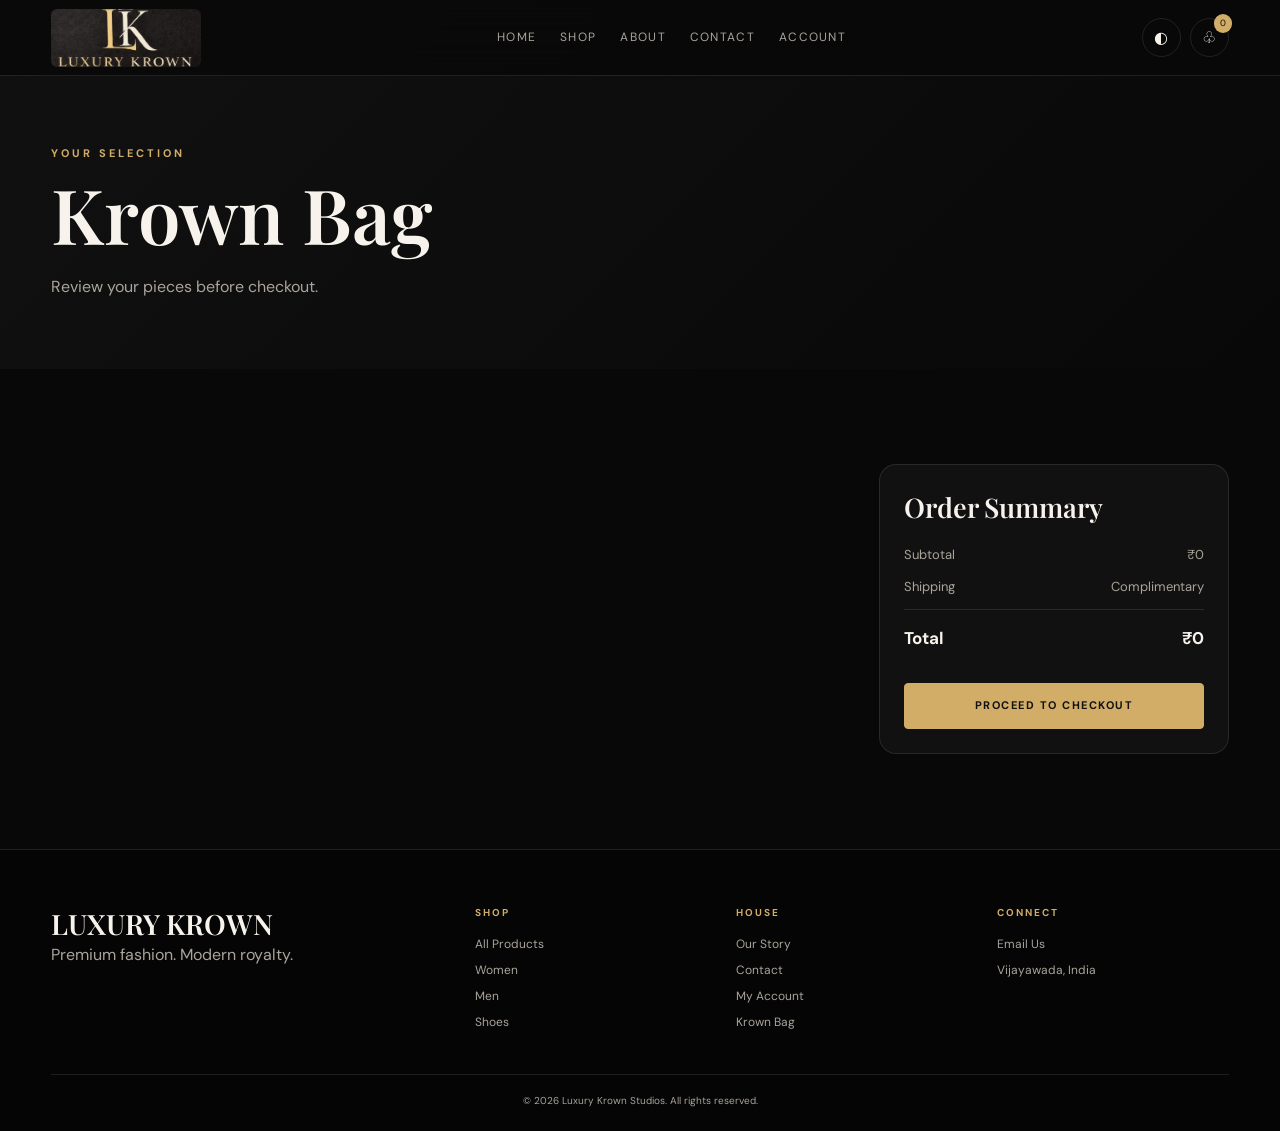
<file: cart.html>
<!DOCTYPE html>
<html lang="en">
<head>
  <meta charset="utf-8">
  <meta name="viewport" content="width=device-width, initial-scale=1">
  <title>Krown Bag | Luxury Krown Studios</title>
  <link rel="stylesheet" href="styles.css">
</head>
<body>

  <!-- Navigation -->
  <nav class="navbar">
    <div class="container nav">
      <a class="brand" href="index.html" aria-label="Luxury Krown Studios home">
        <img src="assets/luxury-krown-logo.jpg" alt="Luxury Krown Studios logo">
      </a>
      <div class="nav-links" id="navLinks">
        <a href="index.html">Home</a>
        <a href="products.html">Shop</a>
        <a href="about.html">About</a>
        <a href="contact.html">Contact</a>
        <a href="login.html">Account</a>
      </div>
      <div class="nav-actions">
        <button class="icon-btn" id="themeBtn">◐</button>
        <a class="icon-btn" href="cart.html">♧<span class="cart-badge cart-count">0</span></a>
        <button class="icon-btn menu-btn" id="menuBtn">☰</button>
      </div>
    </div>
  </nav>

  <!-- Main Content -->
  <main>
    <!-- Page Hero Section -->
    <section class="page-hero">
      <div class="container">
        <div class="eyebrow">Your Selection</div>
        <h1>Krown Bag</h1>
        <p>Review your pieces before checkout.</p>
      </div>
    </section>

    <!-- Cart Layout Section -->
    <section class="section">
      <div class="container cart-layout">
        <div>
          <!-- Empty Cart State -->
          <div id="emptyCart" class="card" style="display: none; text-align: center; padding: 55px;">
            <h2 class="serif">Your bag is empty.</h2>
            <p class="muted">Discover your next signature piece.</p>
            <br>
            <a class="btn" href="products.html">Explore Collection</a>
          </div>

          <!-- Active Cart Items -->
          <div class="cart-items" id="cartItems"></div>
        </div>

        <!-- Order Summary Sidebar -->
        <aside class="summary">
          <h2>Order Summary</h2>
          <div class="sum-row">
            <span>Subtotal</span>
            <span id="subtotal">₹0</span>
          </div>
          <div class="sum-row">
            <span>Shipping</span>
            <span>Complimentary</span>
          </div>
          <div class="sum-row sum-total">
            <span>Total</span>
            <span id="cartTotal">₹0</span>
          </div>
          <a class="btn" style="width: 100%; margin-top: 20px;" href="checkout.html">Proceed to Checkout</a>
        </aside>
      </div>
    </section>
  </main>

  <!-- Footer -->
  <footer>
    <div class="container">
      <div class="footer-grid">
        <div>
          <div class="footer-brand">LUXURY KROWN</div>
          <p class="muted">Premium fashion. Modern royalty.</p>
        </div>
        <div class="footer-col">
          <h4>SHOP</h4>
          <a href="products.html">All Products</a>
          <a href="products.html">Women</a>
          <a href="products.html">Men</a>
          <a href="products.html">Shoes</a>
        </div>
        <div class="footer-col">
          <h4>HOUSE</h4>
          <a href="about.html">Our Story</a>
          <a href="contact.html">Contact</a>
          <a href="login.html">My Account</a>
          <a href="cart.html">Krown Bag</a>
        </div>
        <div class="footer-col">
          <h4>CONNECT</h4>
          <a href="mailto:hello@luxurykrown.com">Email Us</a>
          <p>Vijayawada, India</p>
        </div>
      </div>
      <div class="copyright">© 2026 Luxury Krown Studios. All rights reserved.</div>
    </div>
  </footer>

  <!-- Scripts -->
  <script src="script.js"></script>
</body>
</html>
</file>
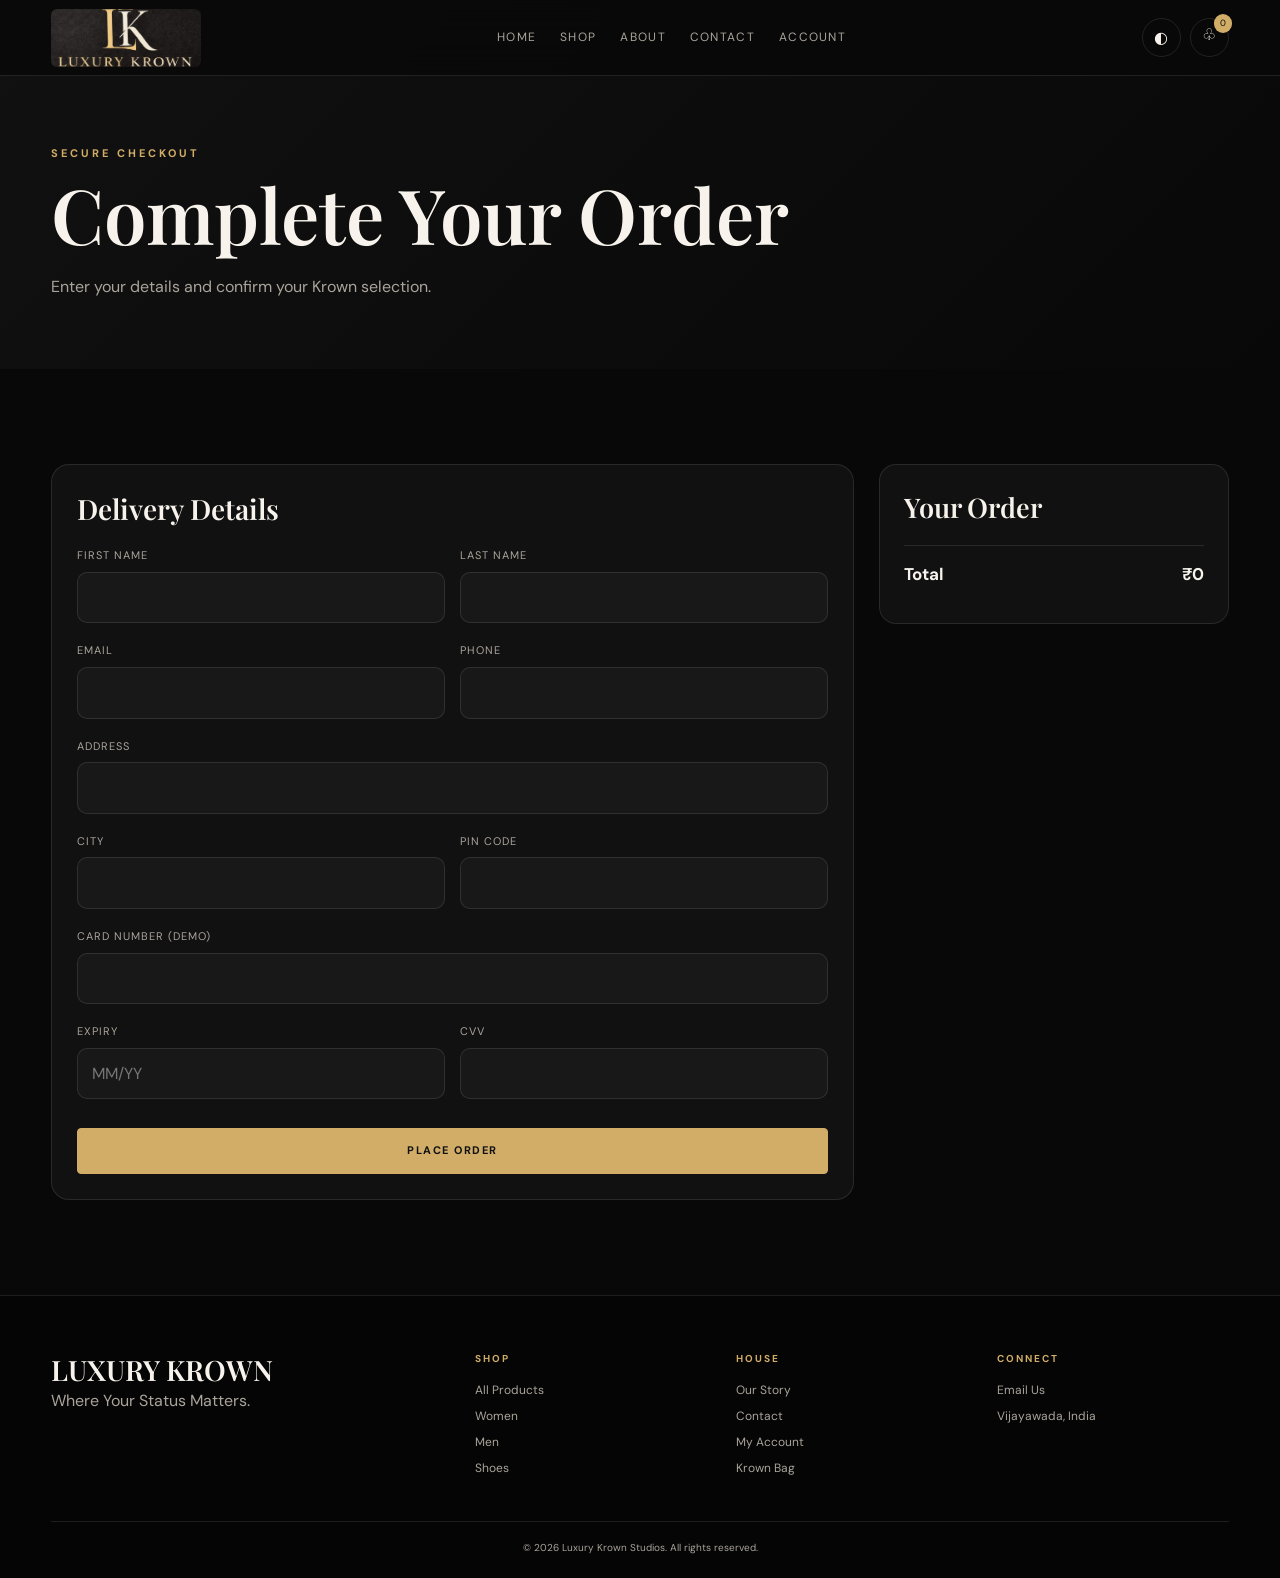
<file: checkout.html>
<!DOCTYPE html>
<html lang="en">
<head>
  <meta charset="utf-8">
  <meta name="viewport" content="width=device-width, initial-scale=1">
  <title>Checkout | Luxury Krown Studios</title>
  <link rel="stylesheet" href="styles.css">
</head>
<body>

  <!-- Navigation -->
  <nav class="navbar">
    <div class="container nav">
      <a class="brand" href="index.html" aria-label="Luxury Krown Studios home">
        <img src="assets/luxury-krown-logo.jpg" alt="Luxury Krown Studios logo">
      </a>
      <div class="nav-links" id="navLinks">
        <a href="index.html">Home</a>
        <a href="products.html">Shop</a>
        <a href="about.html">About</a>
        <a href="contact.html">Contact</a>
        <a href="login.html">Account</a>
      </div>
      <div class="nav-actions">
        <button class="icon-btn" id="themeBtn" aria-label="Toggle theme">◐</button>
        <a class="icon-btn" href="cart.html" aria-label="Cart">
          ♧<span class="cart-badge cart-count">0</span>
        </a>
        <button class="icon-btn menu-btn" id="menuBtn" aria-label="Open menu">☰</button>
      </div>
    </div>
  </nav>

  <!-- Main Content -->
  <main>
    <!-- Page Hero -->
    <section class="page-hero">
      <div class="container">
        <div class="eyebrow">Secure Checkout</div>
        <h1>Complete Your Order</h1>
        <p>Enter your details and confirm your Krown selection.</p>
      </div>
    </section>

    <!-- Checkout Section -->
    <section class="section">
      <div class="container checkout-layout">
        <!-- Delivery & Payment Form -->
        <form class="form-card" id="checkoutForm">
          <h2>Delivery Details</h2>
          <div class="form-grid">
            <div class="field">
              <label for="firstName">First name</label>
              <input id="firstName" class="input" required>
              <div class="error"></div>
            </div>
            <div class="field">
              <label for="lastName">Last name</label>
              <input id="lastName" class="input" required>
              <div class="error"></div>
            </div>
            <div class="field">
              <label for="email">Email</label>
              <input id="email" class="input" type="email" required>
              <div class="error"></div>
            </div>
            <div class="field">
              <label for="phone">Phone</label>
              <input id="phone" class="input" pattern="[0-9]{10}" required>
              <div class="error"></div>
            </div>
            <div class="field full">
              <label for="address">Address</label>
              <input id="address" class="input" required>
              <div class="error"></div>
            </div>
            <div class="field">
              <label for="city">City</label>
              <input id="city" class="input" required>
              <div class="error"></div>
            </div>
            <div class="field">
              <label for="pincode">PIN Code</label>
              <input id="pincode" class="input" pattern="[0-9]{6}" required>
              <div class="error"></div>
            </div>
            <div class="field full">
              <label for="cardNumber">Card Number (demo)</label>
              <input id="cardNumber" class="input" pattern="[0-9]{16}" required>
              <div class="error"></div>
            </div>
            <div class="field">
              <label for="expiry">Expiry</label>
              <input id="expiry" class="input" placeholder="MM/YY" required>
              <div class="error"></div>
            </div>
            <div class="field">
              <label for="cvv">CVV</label>
              <input id="cvv" class="input" pattern="[0-9]{3}" required>
              <div class="error"></div>
            </div>
          </div>
          <button type="submit" class="btn" style="margin-top: 25px; width: 100%;">Place Order</button>
        </form>

        <!-- Order Summary Sidebar -->
        <aside class="summary">
          <h2>Your Order</h2>
          <div id="checkoutItems"></div>
          <div class="sum-row sum-total">
            <span>Total</span>
            <span id="checkoutTotal">₹0</span>
          </div>
        </aside>
      </div>
    </section>
  </main>

  <!-- Footer -->
  <footer>
    <div class="container">
      <div class="footer-grid">
        <div>
          <div class="footer-brand">LUXURY KROWN</div>
          <p class="muted">Where Your Status Matters.</p>
        </div>
        <div class="footer-col">
          <h4>SHOP</h4>
          <a href="products.html">All Products</a>
          <a href="products.html">Women</a>
          <a href="products.html">Men</a>
          <a href="products.html">Shoes</a>
        </div>
        <div class="footer-col">
          <h4>HOUSE</h4>
          <a href="about.html">Our Story</a>
          <a href="contact.html">Contact</a>
          <a href="login.html">My Account</a>
          <a href="cart.html">Krown Bag</a>
        </div>
        <div class="footer-col">
          <h4>CONNECT</h4>
          <a href="mailto:hello@luxurykrown.com">Email Us</a>
          <p>Vijayawada, India</p>
        </div>
      </div>
      <div class="copyright">
        © 2026 Luxury Krown Studios. All rights reserved.
      </div>
    </div>
  </footer>

  <script src="script.js"></script>
</body>
</html>
</file>
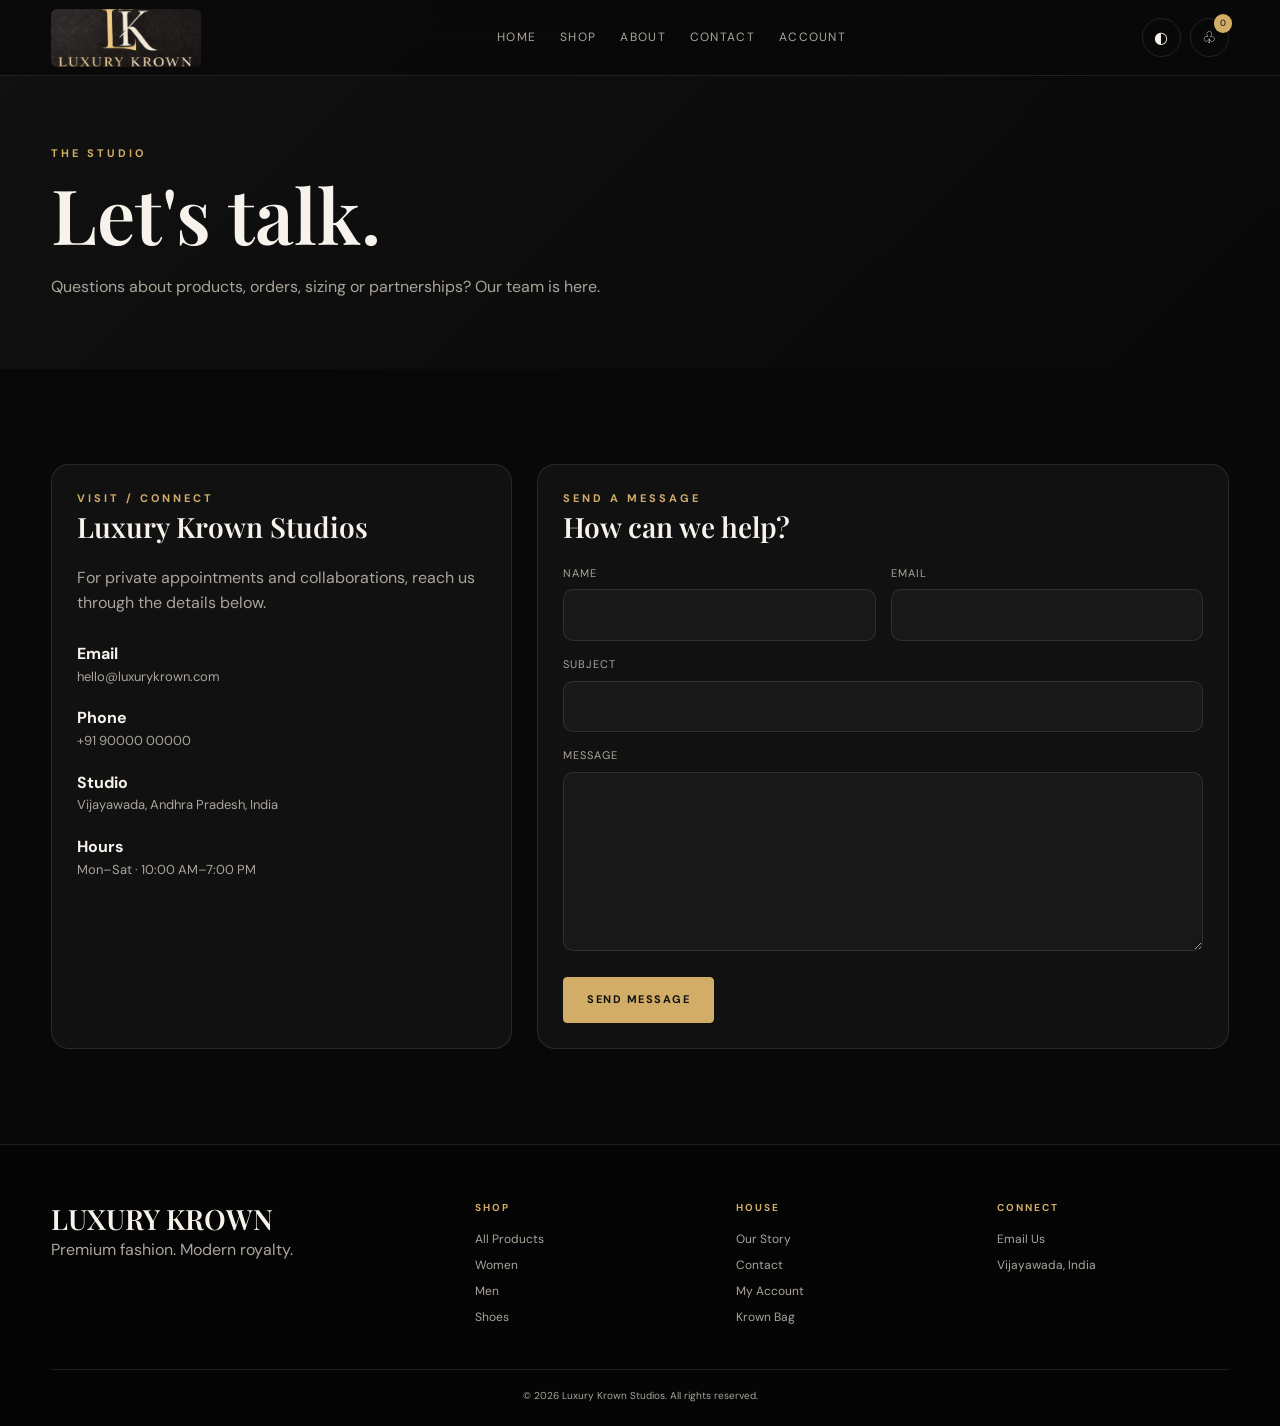
<file: contact.html>
<!DOCTYPE html>
<html lang="en">
<head>
  <meta charset="utf-8">
  <meta name="viewport" content="width=device-width, initial-scale=1">
  <title>Contact Us | Luxury Krown Studios</title>
  <link rel="stylesheet" href="styles.css">
</head>
<body>

  <!-- Navigation -->
  <nav class="navbar">
    <div class="container nav">
      <a class="brand" href="index.html" aria-label="Luxury Krown Studios home">
        <img src="assets/luxury-krown-logo.jpg" alt="Luxury Krown Studios logo">
      </a>
      <div class="nav-links" id="navLinks">
        <a href="index.html">Home</a>
        <a href="products.html">Shop</a>
        <a href="about.html">About</a>
        <a href="contact.html">Contact</a>
        <a href="login.html">Account</a>
      </div>
      <div class="nav-actions">
        <button class="icon-btn" id="themeBtn">◐</button>
        <a class="icon-btn" href="cart.html">♧<span class="cart-badge cart-count">0</span></a>
        <button class="icon-btn menu-btn" id="menuBtn">☰</button>
      </div>
    </div>
  </nav>

  <!-- Main Content -->
  <main>
    <!-- Page Hero Section -->
    <section class="page-hero">
      <div class="container">
        <div class="eyebrow">The Studio</div>
        <h1>Let's talk.</h1>
        <p>Questions about products, orders, sizing or partnerships? Our team is here.</p>
      </div>
    </section>

    <!-- Contact Details & Form Section -->
    <section class="section">
      <div class="container contact-grid">
        <!-- Studio Details Card -->
        <div class="contact-card reveal">
          <div class="eyebrow">Visit / connect</div>
          <h2>Luxury Krown Studios</h2>
          <p class="muted">For private appointments and collaborations, reach us through the details below.</p>
          <div class="contact-list">
            <div>
              <strong>Email</strong>
              <span>hello@luxurykrown.com</span>
            </div>
            <div>
              <strong>Phone</strong>
              <span>+91 90000 00000</span>
            </div>
            <div>
              <strong>Studio</strong>
              <span>Vijayawada, Andhra Pradesh, India</span>
            </div>
            <div>
              <strong>Hours</strong>
              <span>Mon–Sat · 10:00 AM–7:00 PM</span>
            </div>
          </div>
        </div>

        <!-- Contact Form Card -->
        <form class="contact-card reveal" id="contactForm">
          <div class="eyebrow">Send a message</div>
          <h2>How can we help?</h2>
          <div class="form-grid">
            <div class="field">
              <label>Name</label>
              <input class="input" type="text" required>
            </div>
            <div class="field">
              <label>Email</label>
              <input class="input" type="email" required>
            </div>
            <div class="field full">
              <label>Subject</label>
              <input class="input" type="text" required>
            </div>
            <div class="field full">
              <label>Message</label>
              <textarea class="textarea" rows="6" required></textarea>
            </div>
          </div>
          <button class="btn" type="submit" style="margin-top: 18px;">Send Message</button>
        </form>
      </div>
    </section>
  </main>

  <!-- Footer -->
  <footer>
    <div class="container">
      <div class="footer-grid">
        <div>
          <div class="footer-brand">LUXURY KROWN</div>
          <p class="muted">Premium fashion. Modern royalty.</p>
        </div>
        <div class="footer-col">
          <h4>SHOP</h4>
          <a href="products.html">All Products</a>
          <a href="products.html">Women</a>
          <a href="products.html">Men</a>
          <a href="products.html">Shoes</a>
        </div>
        <div class="footer-col">
          <h4>HOUSE</h4>
          <a href="about.html">Our Story</a>
          <a href="contact.html">Contact</a>
          <a href="login.html">My Account</a>
          <a href="cart.html">Krown Bag</a>
        </div>
        <div class="footer-col">
          <h4>CONNECT</h4>
          <a href="mailto:hello@luxurykrown.com">Email Us</a>
          <p>Vijayawada, India</p>
        </div>
      </div>
      <div class="copyright">© 2026 Luxury Krown Studios. All rights reserved.</div>
    </div>
  </footer>

  <!-- Scripts -->
  <script src="script.js"></script>
  <script>
    document.addEventListener("DOMContentLoaded", () =>
      $("#contactForm")?.addEventListener("submit", (e) => {
        e.preventDefault();
        if (e.target.checkValidity()) {
          toast("Message sent successfully.");
          e.target.reset();
        }
      })
    );
  </script>
</body>
</html>
</file>
<file: styles.css>
/* =========================================================
   IMPORTS & DESIGN SYSTEM TOKENS
   ========================================================= */
   @import url('https://fonts.googleapis.com/css2?family=DM+Sans:wght@400;500;600;700&family=Playfair+Display:wght@500;600;700&display=swap');

   :root {
     --bg: #080808;
     --surface: #111;
     --surface2: #181818;
     --text: #f7f3ec;
     --muted: #aaa49b;
     --gold: #d2ad68;
     --gold2: #f0d18d;
     --line: rgba(255, 255, 255, 0.1);
     --danger: #ff7474;
     --max: 1200px;
   }
   
   body.light {
     --bg: #f7f4ed;
     --surface: #fff;
     --surface2: #eee9e0;
     --text: #151515;
     --muted: #6e6a63;
     --line: rgba(0, 0, 0, 0.1);
   }
   
   /* =========================================================
      BASE & RESET STYLES
      ========================================================= */
   * {
     box-sizing: border-box;
     margin: 0;
     padding: 0;
   }
   
   html {
     scroll-behavior: smooth;
     scroll-padding-top: 90px;
   }
   
   body {
     font-family: 'DM Sans', Arial, sans-serif;
     background: var(--bg);
     color: var(--text);
     line-height: 1.6;
     overflow-x: hidden;
   }
   
   a {
     color: inherit;
     text-decoration: none;
   }
   
   button,
   input,
   select,
   textarea {
     font: inherit;
   }
   
   button {
     cursor: pointer;
   }
   
   /* Utility Helpers */
   .container {
     width: min(var(--max), 92%);
     margin: auto;
   }
   
   .serif {
     font-family: 'Playfair Display', Georgia, serif;
   }
   
   .muted {
     color: var(--muted);
   }
   
   .hidden {
     display: none !important;
   }
   
   /* =========================================================
      NAVIGATION BAR & BRAND
      ========================================================= */
   .navbar {
     position: fixed;
     inset: 0 0 auto;
     height: 76px;
     z-index: 1000;
     background: rgba(8, 8, 8, 0.78);
     backdrop-filter: blur(18px);
     border-bottom: 1px solid var(--line);
   }
   
   body.light .navbar {
     background: rgba(247, 244, 237, 0.86);
   }
   
   .nav {
     height: 100%;
     display: flex;
     align-items: center;
     justify-content: space-between;
     gap: 20px;
   }
   
   .brand {
     display: flex;
     align-items: center;
     width: 150px;
     height: 58px;
     overflow: hidden;
     border-radius: 6px;
     font: 700 23px 'Playfair Display';
     letter-spacing: 2px;
   }
   
   .brand span {
     color: var(--gold);
   }
   
   .brand img {
     width: 100%;
     height: 100%;
     object-fit: cover;
     object-position: center;
     display: block;
     transition: transform 0.3s ease, filter 0.3s ease;
   }
   
   .brand:hover img {
     transform: scale(1.035);
     filter: brightness(1.08);
   }
   
   .nav-links {
     display: flex;
     gap: 24px;
   }
   
   .nav-links a {
     font-size: 12px;
     text-transform: uppercase;
     letter-spacing: 1.3px;
     color: var(--muted);
     transition: 0.25s;
   }
   
   .nav-links a:hover {
     color: var(--gold2);
   }
   
   .nav-actions {
     display: flex;
     gap: 9px;
     align-items: center;
   }
   
   .icon-btn {
     width: 39px;
     height: 39px;
     border: 1px solid var(--line);
     background: transparent;
     color: inherit;
     border-radius: 50%;
     display: grid;
     place-items: center;
   }
   
   .icon-btn:hover {
     border-color: var(--gold);
     color: var(--gold);
   }
   
   .menu-btn {
     display: none;
   }
   
   .cart-badge {
     font-size: 9px;
     position: absolute;
     transform: translate(14px, -14px);
     background: var(--gold);
     color: #111;
     padding: 2px 6px;
     border-radius: 20px;
   }
   
   /* =========================================================
      BUTTONS & FORM INPUTS
      ========================================================= */
   .btn {
     border: 1px solid var(--gold);
     background: var(--gold);
     color: #111;
     padding: 13px 23px;
     border-radius: 4px;
     text-transform: uppercase;
     font-size: 11px;
     font-weight: 700;
     letter-spacing: 1.5px;
     transition: 0.3s;
     display: inline-flex;
     justify-content: center;
     align-items: center;
     gap: 8px;
   }
   
   .btn:hover {
     transform: translateY(-3px);
     box-shadow: 0 15px 35px rgba(210, 173, 104, 0.18);
   }
   
   .btn-outline {
     background: transparent;
     color: inherit;
     border-color: var(--line);
   }
   
   .btn-danger {
     background: transparent;
     color: var(--danger);
     border-color: var(--danger);
   }
   
   .filters {
     display: flex;
     gap: 12px;
     flex-wrap: wrap;
     margin-bottom: 30px;
     padding: 14px;
     border: 1px solid var(--line);
     border-radius: 15px;
     background: var(--surface);
   }
   
   .input,
   .select,
   .textarea {
     width: 100%;
     padding: 12px 14px;
     background: var(--surface2);
     border: 1px solid var(--line);
     color: inherit;
     border-radius: 10px;
     outline: none;
   }
   
   .input:focus,
   .select:focus,
   .textarea:focus {
     border-color: var(--gold);
   }
   
   .search {
     flex: 1;
     min-width: 220px;
   }
   
   .select {
     width: auto;
     min-width: 160px;
   }
   
   /* =========================================================
      HERO & SECTION LAYOUTS
      ========================================================= */
   .hero {
     min-height: 100vh;
     display: grid;
     place-items: center;
     position: relative;
     background: linear-gradient(90deg, rgba(0, 0, 0, 0.84), rgba(0, 0, 0, 0.3)),
       url('https://images.unsplash.com/photo-1445205170230-053b83016050?auto=format&fit=crop&w=2200&q=85') center/cover;
   }
   
   .hero-content {
     padding-top: 70px;
   }
   
   .eyebrow {
     color: var(--gold);
     font-size: 11px;
     font-weight: 700;
     letter-spacing: 3px;
     text-transform: uppercase;
   }
   
   .hero h1 {
     font: 600 clamp(60px, 9vw, 120px) / 0.86 'Playfair Display';
     letter-spacing: -3px;
   }
   
   .hero h1 span {
     color: transparent;
     -webkit-text-stroke: 1px #fff;
   }
   
   .hero p {
     max-width: 570px;
     color: #ddd;
     margin: 25px 0;
     font-size: 16px;
   }
   
   .hero-actions {
     display: flex;
     gap: 12px;
     flex-wrap: wrap;
   }
   
   .page-hero {
     padding: 145px 0 70px;
     background: linear-gradient(135deg, #111, #080808);
   }
   
   .page-hero h1 {
     font: 600 clamp(44px, 6vw, 76px) 'Playfair Display';
   }
   
   .page-hero p {
     color: var(--muted);
     max-width: 650px;
     margin-top: 10px;
   }
   
   .section {
     padding: 95px 0;
   }
   
   .section-head {
     text-align: center;
     max-width: 700px;
     margin: 0 auto 45px;
   }
   
   .section-head h2 {
     font: 600 clamp(38px, 5vw, 60px) / 1.05 'Playfair Display';
     margin: 10px 0;
   }
   
   .section-head p {
     color: var(--muted);
     font-size: 15px;
   }
   
   .grid {
     display: grid;
     gap: 20px;
   }
   
   /* =========================================================
      GENDER + SUBCATEGORY NAVIGATION
      ========================================================= */
   .category-section {
     background: linear-gradient(180deg, var(--bg), var(--surface));
   }
   
   .category-cards {
     display: grid;
     grid-template-columns: repeat(3, 1fr);
     gap: 18px;
     margin-bottom: 35px;
   }
   
   .category-card {
     appearance: none;
     width: 100%;
     text-align: left;
     padding: 30px;
     background: var(--surface);
     color: inherit;
     border: 1px solid var(--line);
     border-radius: 20px;
     display: flex;
     flex-direction: column;
     gap: 8px;
     transition: 0.3s;
     position: relative;
     overflow: hidden;
   }
   
   .category-card:before {
     content: "";
     position: absolute;
     inset: auto -20% -70% auto;
     width: 180px;
     height: 180px;
     background: radial-gradient(circle, rgba(210, 173, 104, 0.18), transparent 65%);
     transition: 0.4s;
   }
   
   .category-card:hover,
   .category-card.active {
     border-color: var(--gold);
     transform: translateY(-5px);
     box-shadow: 0 20px 50px rgba(0, 0, 0, 0.18);
   }
   
   .category-card:hover:before,
   .category-card.active:before {
     transform: scale(1.4);
   }
   
   .category-icon {
     font-size: 38px;
     color: var(--gold);
     line-height: 1;
   }
   
   .category-card strong {
     font: 600 32px "Playfair Display", Georgia, serif;
   }
   
   .category-card span:not(.category-icon) {
     color: var(--muted);
     font-size: 12px;
   }
   
   .category-card em {
     font-style: normal;
     text-transform: uppercase;
     letter-spacing: 1.5px;
     font-size: 9px;
     color: var(--gold);
     margin-top: 8px;
   }
   
   .subcategory-wrap {
     padding-top: 10px;
     scroll-margin-top: 100px;
   }
   
   .subcat-heading {
     display: flex;
     align-items: end;
     justify-content: space-between;
     gap: 20px;
     margin-bottom: 16px;
   }
   
   .subcat-heading h3 {
     font: 600 28px "Playfair Display", Georgia, serif;
   }
   
   .subcategory-cards {
     display: flex;
     gap: 8px;
     flex-wrap: wrap;
     margin-bottom: 25px;
   }
   
   .subcat-card {
     border: 1px solid var(--line);
     background: var(--surface2);
     color: inherit;
     border-radius: 999px;
     padding: 10px 15px;
     font-size: 11px;
     letter-spacing: 0.7px;
     transition: 0.25s;
   }
   
   .subcat-card:hover,
   .subcat-card.active {
     border-color: var(--gold);
     color: var(--gold);
     background: rgba(210, 173, 104, 0.08);
   }
   
   .category-empty {
     grid-column: 1 / -1;
     padding: 35px;
     text-align: center;
     border: 1px dashed var(--line);
     border-radius: 16px;
     color: var(--muted);
   }
   
   /* =========================================================
      PRODUCT CARDS & LISTINGS
      ========================================================= */
   .product-grid {
     grid-template-columns: repeat(4, 1fr);
   }
   
   .product-image {
     height: 420px;
     position: relative;
     overflow: hidden;
     background: var(--surface2);
     border-radius: 16px;
   }
   
   .product-image img {
     width: 100%;
     height: 100%;
     object-fit: cover;
     transition: 0.7s;
   }
   
   .product-card:hover img {
     transform: scale(1.06);
   }
   
   .product-badge {
     position: absolute;
     top: 13px;
     left: 13px;
     background: #fff;
     color: #111;
     padding: 6px 9px;
     font-size: 9px;
     font-weight: 700;
     z-index: 2;
   }
   
   .wishlist {
     position: absolute;
     right: 13px;
     top: 13px;
     width: 36px;
     height: 36px;
     border: 0;
     border-radius: 50%;
     background: rgba(0, 0, 0, 0.6);
     color: #fff;
     z-index: 3;
   }
   
   .wishlist.active {
     background: var(--gold);
     color: #111;
   }
   
   .product-info {
     padding: 14px 2px;
   }
   
   .product-info small {
     color: var(--muted);
     font-size: 10px;
     letter-spacing: 1.4px;
     text-transform: uppercase;
   }
   
   .product-info h3 {
     font: 600 22px 'Playfair Display';
     margin: 4px 0;
   }
   
   .price {
     color: var(--gold2);
     font-weight: 700;
   }
   
   .old-price {
     text-decoration: line-through;
     color: var(--muted);
     font-weight: 400;
     margin-left: 7px;
     font-size: 12px;
   }
   
   .quick-add {
     width: 100%;
     margin-top: 10px;
   }
   
   /* =========================================================
      PRODUCT DETAIL VIEW
      ========================================================= */
   .product-detail {
     display: grid;
     grid-template-columns: 1.05fr 0.95fr;
     gap: 55px;
   }
   
   .detail-image {
     height: 680px;
     border-radius: 20px;
     overflow: hidden;
     background: var(--surface2);
   }
   
   .detail-image img {
     width: 100%;
     height: 100%;
     object-fit: cover;
   }
   
   .detail-info h1 {
     font: 600 clamp(42px, 5vw, 65px) / 1.05 'Playfair Display';
   }
   
   .detail-price {
     font-size: 22px;
     color: var(--gold);
     margin: 16px 0;
   }
   
   .detail-description {
     color: var(--muted);
   }
   
   .option {
     margin-top: 25px;
   }
   
   .option label {
     display: block;
     font-size: 11px;
     text-transform: uppercase;
     letter-spacing: 1.5px;
     margin-bottom: 9px;
     color: var(--muted);
   }
   
   .size-grid {
     display: flex;
     gap: 8px;
     flex-wrap: wrap;
   }
   
   .size {
     border: 1px solid var(--line);
     background: transparent;
     color: inherit;
     padding: 10px 16px;
     border-radius: 8px;
   }
   
   .size.active {
     border-color: var(--gold);
     color: var(--gold);
   }
   
   .qty {
     display: flex;
     align-items: center;
     border: 1px solid var(--line);
     width: max-content;
     border-radius: 8px;
     overflow: hidden;
   }
   
   .qty button {
     border: 0;
     background: var(--surface2);
     color: inherit;
     width: 40px;
     height: 40px;
   }
   
   .qty span {
     width: 45px;
     text-align: center;
   }
   
   .detail-actions {
     display: flex;
     gap: 10px;
     margin-top: 28px;
   }
   
   .detail-meta {
     border-top: 1px solid var(--line);
     margin-top: 30px;
     padding-top: 20px;
     color: var(--muted);
     font-size: 12px;
   }
   
   /* =========================================================
      FEATURES, STATS & TESTIMONIALS
      ========================================================= */
   .features {
     grid-template-columns: repeat(4, 1fr);
   }
   
   .feature {
     padding: 28px;
     border: 1px solid var(--line);
     border-radius: 18px;
     background: var(--surface);
     text-align: center;
   }
   
   .feature-icon {
     font-size: 30px;
   }
   
   .feature h3 {
     font-size: 15px;
   }
   
   .feature p {
     font-size: 12px;
     color: var(--muted);
   }
   
   .banner {
     padding: 70px 0;
     background: #f5f0e7;
     color: #111;
   }
   
   .banner-inner {
     display: flex;
     align-items: center;
     justify-content: space-between;
     gap: 25px;
   }
   
   .banner h2 {
     font: 600 48px 'Playfair Display';
   }
   
   .banner p {
     color: #555;
   }
   
   .split {
     display: grid;
     grid-template-columns: 1fr 1fr;
     gap: 35px;
     align-items: center;
   }
   
   .split-image {
     height: 560px;
     border-radius: 20px;
     overflow: hidden;
   }
   
   .split-image img {
     width: 100%;
     height: 100%;
     object-fit: cover;
   }
   
   .split-copy p {
     color: var(--muted);
     margin: 18px 0;
   }
   
   .stats {
     display: grid;
     grid-template-columns: repeat(3, 1fr);
     gap: 12px;
     margin-top: 28px;
   }
   
   .stat {
     padding: 20px;
     border: 1px solid var(--line);
     border-radius: 15px;
     background: var(--surface);
   }
   
   .stat strong {
     font: 600 34px 'Playfair Display';
     color: var(--gold);
   }
   
   .stat span {
     display: block;
     font-size: 11px;
     color: var(--muted);
   }
   
   .testimonials {
     grid-template-columns: repeat(3, 1fr);
   }
   
   .quote {
     padding: 28px;
     background: var(--surface);
     border: 1px solid var(--line);
     border-radius: 18px;
   }
   
   .stars {
     color: var(--gold);
     letter-spacing: 3px;
   }
   
   .quote p {
     color: var(--muted);
     margin: 13px 0;
   }
   
   /* =========================================================
      CART & CHECKOUT LAYOUT
      ========================================================= */
   .cart-layout,
   .checkout-layout {
     display: grid;
     grid-template-columns: 1fr 350px;
     gap: 25px;
   }
   
   .cart-items {
     display: grid;
     gap: 12px;
   }
   
   .cart-item {
     display: grid;
     grid-template-columns: 105px 1fr auto;
     gap: 17px;
     align-items: center;
     background: var(--surface);
     border: 1px solid var(--line);
     border-radius: 15px;
     padding: 13px;
   }
   
   .cart-item img {
     width: 105px;
     height: 125px;
     object-fit: cover;
     border-radius: 10px;
   }
   
   .cart-item h3 {
     font: 600 20px 'Playfair Display';
   }
   
   .cart-item p {
     color: var(--muted);
     font-size: 12px;
   }
   
   .cart-controls {
     display: flex;
     align-items: center;
     gap: 8px;
     margin-top: 10px;
   }
   
   .cart-controls button:not(.btn) {
     width: 29px;
     height: 29px;
     border: 1px solid var(--line);
     background: var(--surface2);
     color: inherit;
     border-radius: 5px;
   }
   
   .summary {
     background: var(--surface);
     border: 1px solid var(--line);
     border-radius: 17px;
     padding: 24px;
     height: max-content;
     position: sticky;
     top: 100px;
   }
   
   .summary h2 {
     font: 600 27px 'Playfair Display';
     margin-bottom: 20px;
   }
   
   .sum-row {
     display: flex;
     justify-content: space-between;
     margin: 11px 0;
     color: var(--muted);
     font-size: 13px;
   }
   
   .sum-total {
     padding-top: 15px;
     border-top: 1px solid var(--line);
     color: inherit;
     font-weight: 700;
     font-size: 17px;
   }
   
   /* =========================================================
      FORMS & AUTHENTICATION
      ========================================================= */
   .form-card,
   .contact-card {
     padding: 25px;
     background: var(--surface);
     border: 1px solid var(--line);
     border-radius: 18px;
   }
   
   .form-card h2,
   .contact-card h2 {
     font: 600 28px 'Playfair Display';
     margin-bottom: 20px;
   }
   
   .form-grid {
     display: grid;
     grid-template-columns: 1fr 1fr;
     gap: 15px;
   }
   
   .field.full {
     grid-column: 1 / -1;
   }
   
   .field label {
     display: block;
     font-size: 11px;
     text-transform: uppercase;
     letter-spacing: 1px;
     margin-bottom: 7px;
     color: var(--muted);
   }
   
   .error {
     color: var(--danger);
     font-size: 11px;
     margin-top: 4px;
   }
   
   .auth {
     min-height: calc(100vh - 76px);
     padding: 150px 0 80px;
     display: grid;
     place-items: center;
   }
   
   .auth-card {
     width: min(470px, 100%);
     padding: 35px;
     background: var(--surface);
     border: 1px solid var(--line);
     border-radius: 22px;
   }
   
   .auth-card h1 {
     font: 600 40px 'Playfair Display';
   }
   
   .tabs {
     display: flex;
     border-bottom: 1px solid var(--line);
     margin: 20px 0;
   }
   
   .tab {
     flex: 1;
     padding: 12px;
     background: none;
     border: 0;
     color: var(--muted);
     border-bottom: 2px solid transparent;
   }
   
   .tab.active {
     color: var(--gold);
     border-color: var(--gold);
   }
   
   .auth-form {
     display: grid;
     gap: 14px;
   }
   
   .auth-note {
     text-align: center;
     color: var(--muted);
     font-size: 12px;
     margin-top: 15px;
   }
   
   .contact-grid {
     display: grid;
     grid-template-columns: 0.8fr 1.2fr;
     gap: 25px;
   }
   
   .contact-list {
     display: grid;
     gap: 18px;
     margin-top: 25px;
   }
   
   .contact-list span {
     display: block;
     color: var(--muted);
     font-size: 13px;
   }
   
   /* =========================================================
      FOOTER & UI OVERLAYS
      ========================================================= */
   footer {
     border-top: 1px solid var(--line);
     padding: 55px 0 22px;
     background: #050505;
   }
   
   .footer-grid {
     display: grid;
     grid-template-columns: 1.7fr repeat(3, 1fr);
     gap: 30px;
   }
   
   .footer-brand {
     font: 600 28px 'Playfair Display';
   }
   
   .footer-col h4 {
     font-size: 10px;
     letter-spacing: 2px;
     color: var(--gold);
     margin-bottom: 14px;
   }
   
   .footer-col a,
   .footer-col p {
     display: block;
     color: var(--muted);
     font-size: 12px;
     margin: 7px 0;
   }
   
   .copyright {
     border-top: 1px solid var(--line);
     margin-top: 35px;
     padding-top: 18px;
     text-align: center;
     color: var(--muted);
     font-size: 10px;
   }
   
   .toast-container {
     position: fixed;
     right: 20px;
     bottom: 20px;
     z-index: 2000;
     display: grid;
     gap: 10px;
   }
   
   .toast {
     padding: 13px 17px;
     background: #fff;
     color: #111;
     border-radius: 10px;
     box-shadow: 0 20px 60px #0008;
     font-size: 12px;
     animation: in 0.3s;
   }
   
   .toast.error {
     border-left: 4px solid var(--danger);
   }
   
   .reveal {
     opacity: 0;
     transform: translateY(25px);
     transition: 0.7s;
   }
   
   .reveal.show {
     opacity: 1;
     transform: none;
   }
   
   @keyframes in {
     from {
       opacity: 0;
       transform: translateY(12px);
     }
     to {
       opacity: 1;
       transform: none;
     }
   }
   
   /* =========================================================
      RESPONSIVE MEDIA QUERIES
      ========================================================= */
   @media (max-width: 1000px) {
     .product-grid {
       grid-template-columns: repeat(3, 1fr);
     }
     .features {
       grid-template-columns: repeat(2, 1fr);
     }
   }
   
   @media (max-width: 780px) {
     .nav-links {
       position: absolute;
       top: 76px;
       left: 0;
       right: 0;
       background: var(--surface);
       display: none;
       flex-direction: column;
       padding: 20px;
     }
     .nav-links.open {
       display: flex;
     }
     .menu-btn {
       display: grid;
     }
     .product-grid {
       grid-template-columns: repeat(2, 1fr);
     }
     .split,
     .product-detail,
     .cart-layout,
     .checkout-layout,
     .contact-grid {
       grid-template-columns: 1fr;
     }
     .detail-image {
       height: 500px;
     }
     .summary {
       position: static;
     }
     .banner-inner {
       display: block;
     }
     .form-grid {
       grid-template-columns: 1fr;
     }
     .field.full {
       grid-column: auto;
     }
     .footer-grid {
       grid-template-columns: 1fr 1fr;
     }
     .category-cards {
       grid-template-columns: 1fr;
     }
     .category-card strong {
       font-size: 28px;
     }
     .subcat-heading {
       display: block;
     }
     .subcat-heading h3 {
       margin-top: 5px;
     }
   }
   
   @media (max-width: 520px) {
     .brand {
       width: 118px;
       height: 50px;
     }
     .product-grid,
     .features,
     .testimonials {
       grid-template-columns: 1fr;
     }
     .product-image {
       height: 470px;
     }
     .hero h1 {
       font-size: 58px;
     }
     .footer-grid {
       grid-template-columns: 1fr;
     }
     .cart-item {
       grid-template-columns: 80px 1fr;
     }
     .cart-item img {
       width: 80px;
       height: 100px;
     }
   }
</file>
